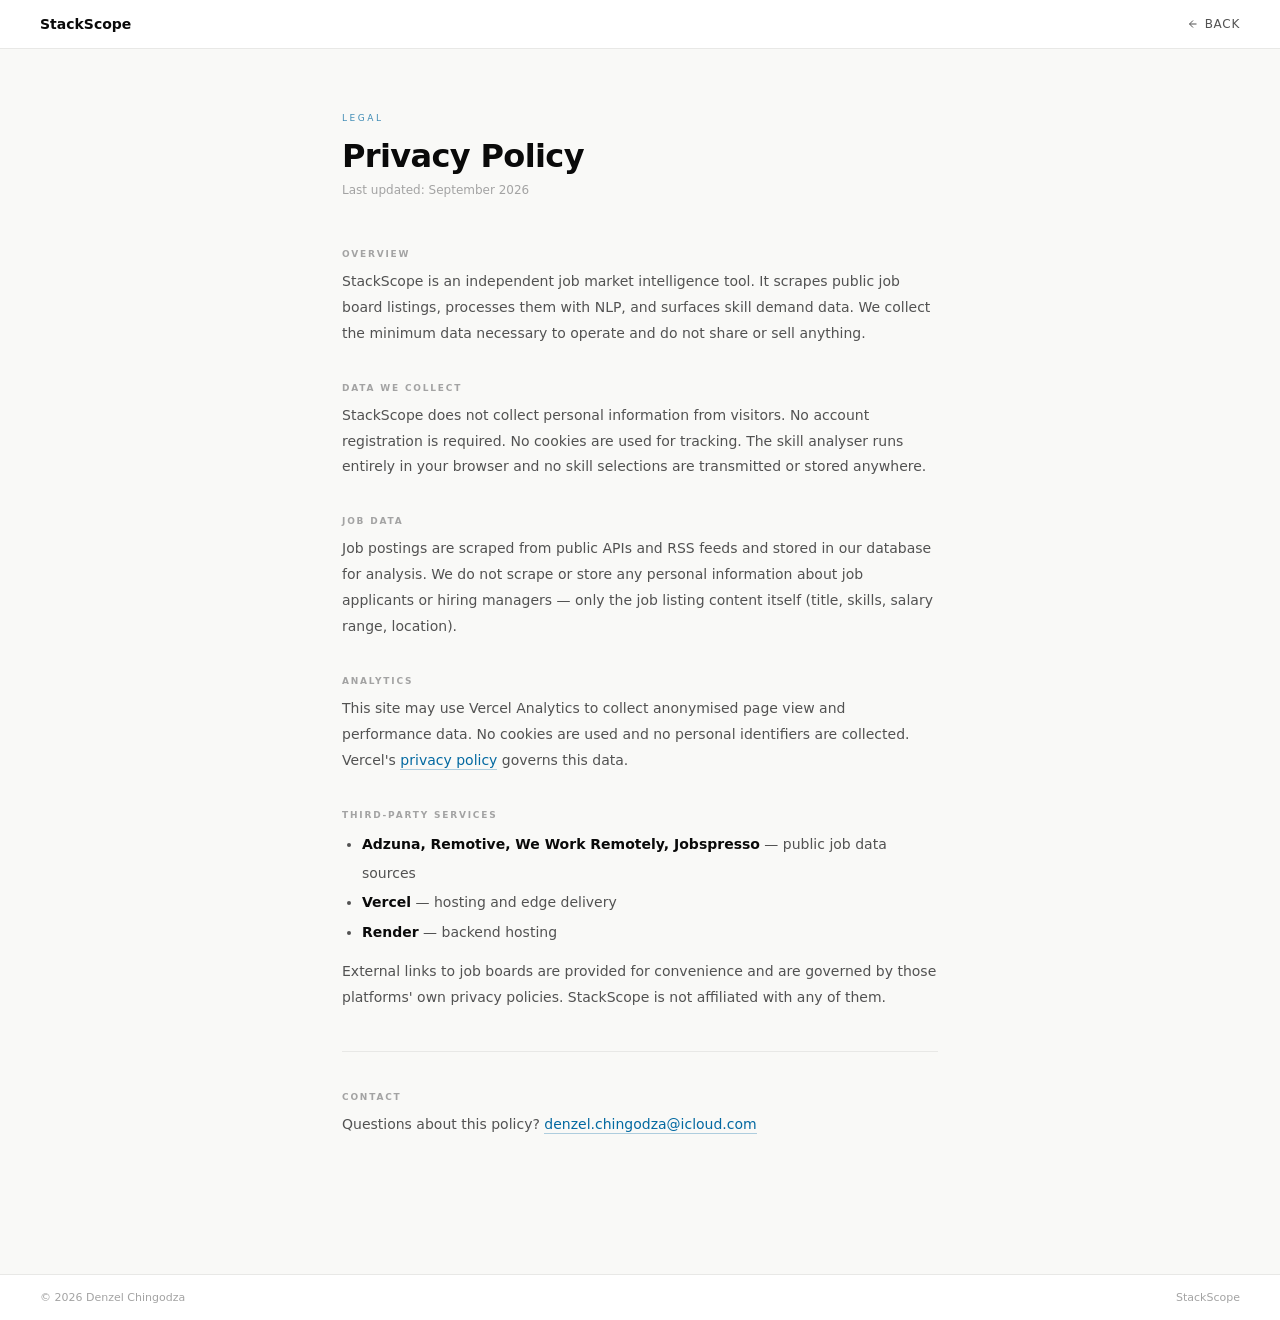
<file: frontend/privacy.html>
<!DOCTYPE html>
<html lang="en">
<head>
  <meta charset="UTF-8" />
  <meta name="viewport" content="width=device-width, initial-scale=1.0" />
  <title>Privacy Policy — StackScope</title>
  <meta name="description" content="Privacy policy for StackScope — how we handle your data." />
  <link rel="icon" href="/favicon.svg" type="image/svg+xml" />
  <style>
    *, *::before, *::after { box-sizing: border-box; margin: 0; padding: 0; }

    :root {
      --bg: #f9f9f7;
      --text: #0a0a0a;
      --sub: #525252;
      --muted: #a3a3a3;
      --border: #e8e8e6;
      --blue: #0369a1;
    }

    body {
      background: var(--bg);
      color: var(--text);
      font-family: system-ui, -apple-system, 'Helvetica Neue', sans-serif;
      -webkit-font-smoothing: antialiased;
      min-height: 100vh;
    }

    /* Nav */
    nav {
      display: flex;
      align-items: center;
      justify-content: space-between;
      padding: 16px 40px;
      border-bottom: 1px solid var(--border);
      background: #fff;
    }
    .nav-brand { font-size: 14px; font-weight: 700; color: var(--text); text-decoration: none; }
    .nav-back {
      display: inline-flex; align-items: center; gap: 6px;
      font-size: 12px; letter-spacing: 0.06em; text-transform: uppercase;
      color: var(--sub); text-decoration: none;
    }

    /* Content */
    main {
      max-width: 660px;
      margin: 0 auto;
      padding: 64px 32px 100px;
    }

    .eyebrow {
      font-size: 9px; letter-spacing: 0.28em; text-transform: uppercase;
      color: var(--blue); opacity: 0.75; margin-bottom: 14px;
    }
    h1 {
      font-size: clamp(22px, 4vw, 32px); font-weight: 700;
      letter-spacing: -0.02em; margin-bottom: 8px; color: var(--text);
    }
    .datestamp { font-size: 12px; color: var(--muted); margin-bottom: 52px; }

    .section { margin-bottom: 36px; }
    .section-title {
      font-size: 9px; letter-spacing: 0.2em; text-transform: uppercase;
      color: var(--muted); margin-bottom: 10px; font-weight: 600;
    }
    .section-body { font-size: 14px; color: var(--sub); line-height: 1.85; }

    ul { padding-left: 20px; line-height: 2.1; }
    li strong { color: var(--text); }

    a.inline { color: var(--blue); text-decoration: none; border-bottom: 1px solid rgba(3,105,161,0.3); padding-bottom: 1px; }

    hr { border: none; border-top: 1px solid var(--border); margin: 40px 0; }

    footer {
      border-top: 1px solid var(--border); background: #fff;
      padding: 16px 40px; display: flex; justify-content: space-between;
      align-items: center; font-size: 11px; color: var(--muted);
    }
    footer a { color: var(--muted); text-decoration: none; }
  </style>
</head>
<body>

  <nav>
    <a href="/" class="nav-brand">StackScope</a>
    <a href="/" class="nav-back">
      <svg width="12" height="12" viewBox="0 0 24 24" fill="none" stroke="currentColor" stroke-width="2">
        <path d="M19 12H5M12 5l-7 7 7 7"/>
      </svg>
      Back
    </a>
  </nav>

  <main>
    <p class="eyebrow">Legal</p>
    <h1>Privacy Policy</h1>
    <p class="datestamp">Last updated: September 2026</p>

    <div class="section">
      <div class="section-title">Overview</div>
      <div class="section-body">
        StackScope is an independent job market intelligence tool. It scrapes public job board
        listings, processes them with NLP, and surfaces skill demand data. We collect the minimum
        data necessary to operate and do not share or sell anything.
      </div>
    </div>

    <div class="section">
      <div class="section-title">Data we collect</div>
      <div class="section-body">
        StackScope does not collect personal information from visitors. No account registration
        is required. No cookies are used for tracking. The skill analyser runs entirely in your
        browser and no skill selections are transmitted or stored anywhere.
      </div>
    </div>

    <div class="section">
      <div class="section-title">Job data</div>
      <div class="section-body">
        Job postings are scraped from public APIs and RSS feeds and stored in our database for
        analysis. We do not scrape or store any personal information about job applicants or
        hiring managers — only the job listing content itself (title, skills, salary range, location).
      </div>
    </div>

    <div class="section">
      <div class="section-title">Analytics</div>
      <div class="section-body">
        This site may use Vercel Analytics to collect anonymised page view and performance data.
        No cookies are used and no personal identifiers are collected. Vercel's
        <a href="https://vercel.com/legal/privacy-policy" target="_blank" rel="noopener" class="inline">privacy policy</a>
        governs this data.
      </div>
    </div>

    <div class="section">
      <div class="section-title">Third-party services</div>
      <div class="section-body">
        <ul>
          <li><strong>Adzuna, Remotive, We Work Remotely, Jobspresso</strong> — public job data sources</li>
          <li><strong>Vercel</strong> — hosting and edge delivery</li>
          <li><strong>Render</strong> — backend hosting</li>
        </ul>
        <p style="margin-top: 12px;">
          External links to job boards are provided for convenience and are governed by those
          platforms' own privacy policies. StackScope is not affiliated with any of them.
        </p>
      </div>
    </div>

    <hr />

    <div class="section">
      <div class="section-title">Contact</div>
      <div class="section-body">
        Questions about this policy?
        <a href="mailto:denzel.chingodza@icloud.com" class="inline">denzel.chingodza@icloud.com</a>
      </div>
    </div>
  </main>

  <footer>
    <span>© 2026 Denzel Chingodza</span>
    <a href="/">StackScope</a>
  </footer>

</body>
</html>
</file>
